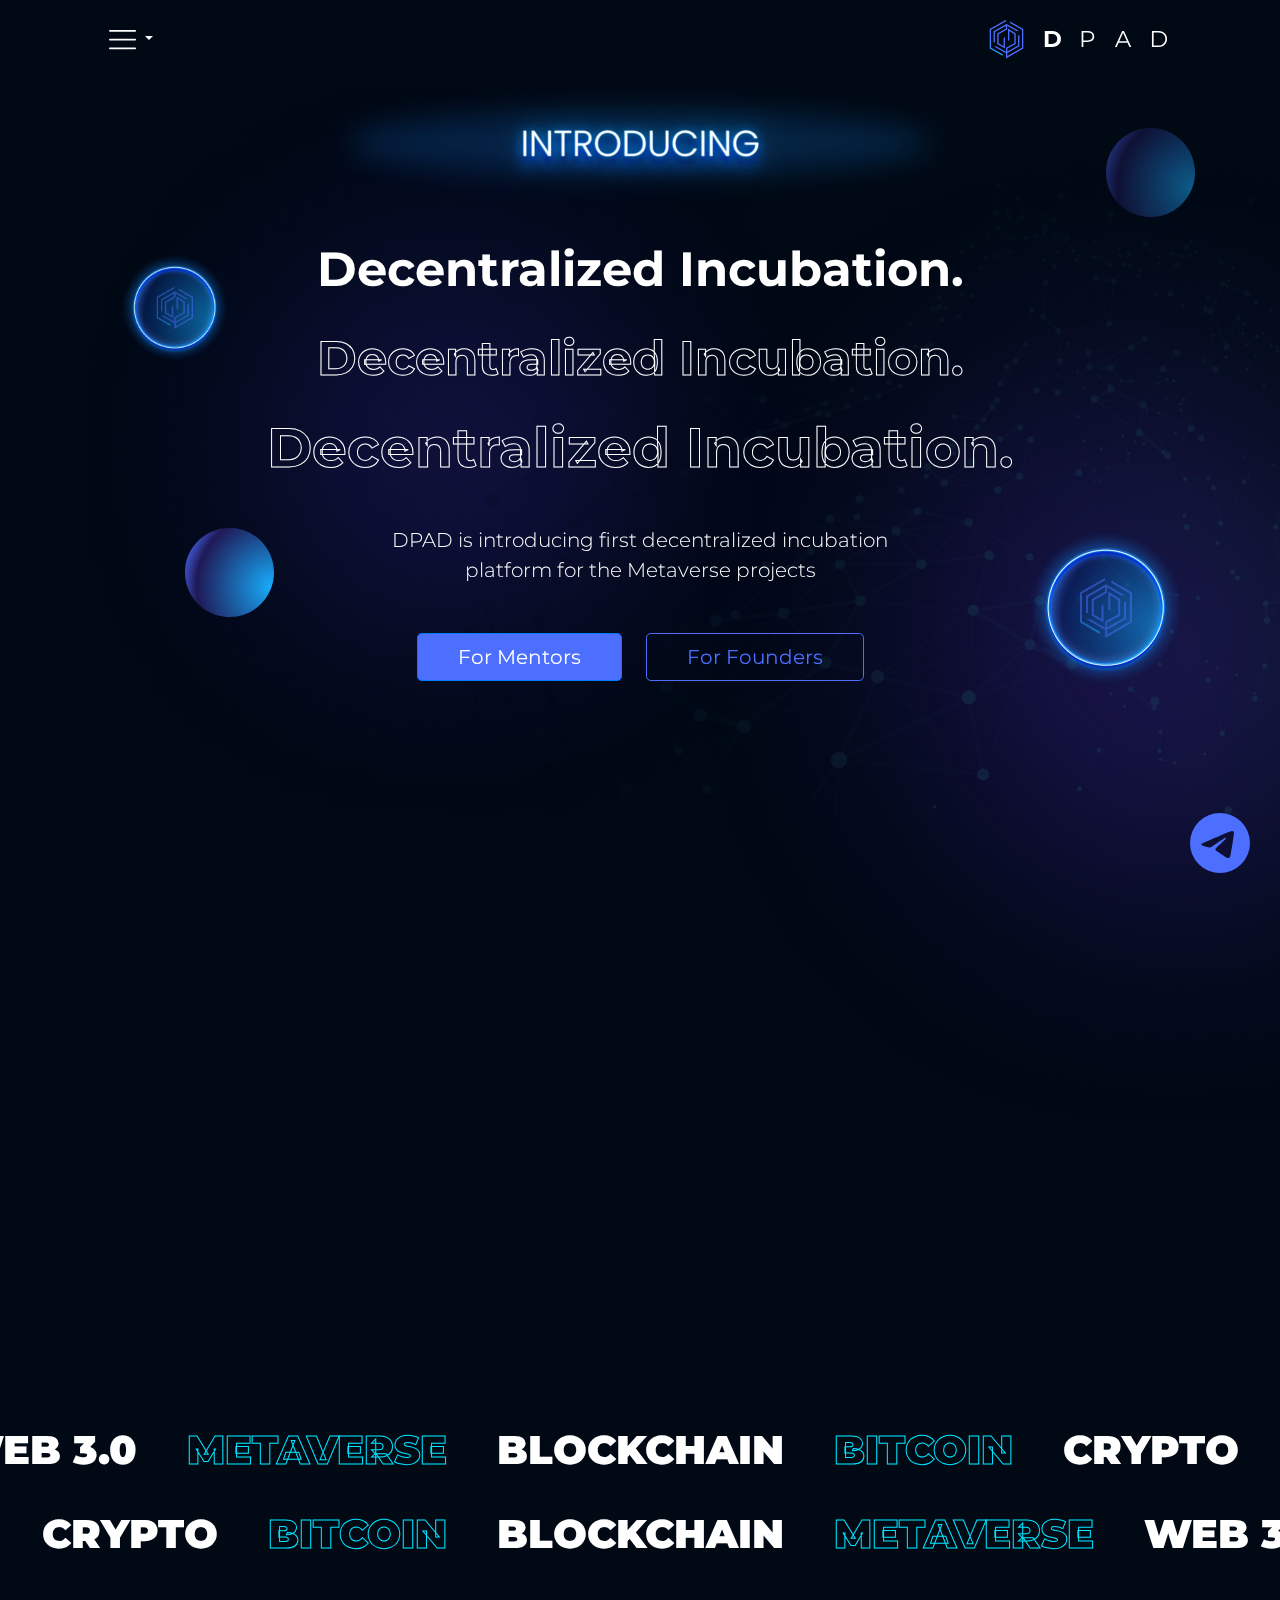
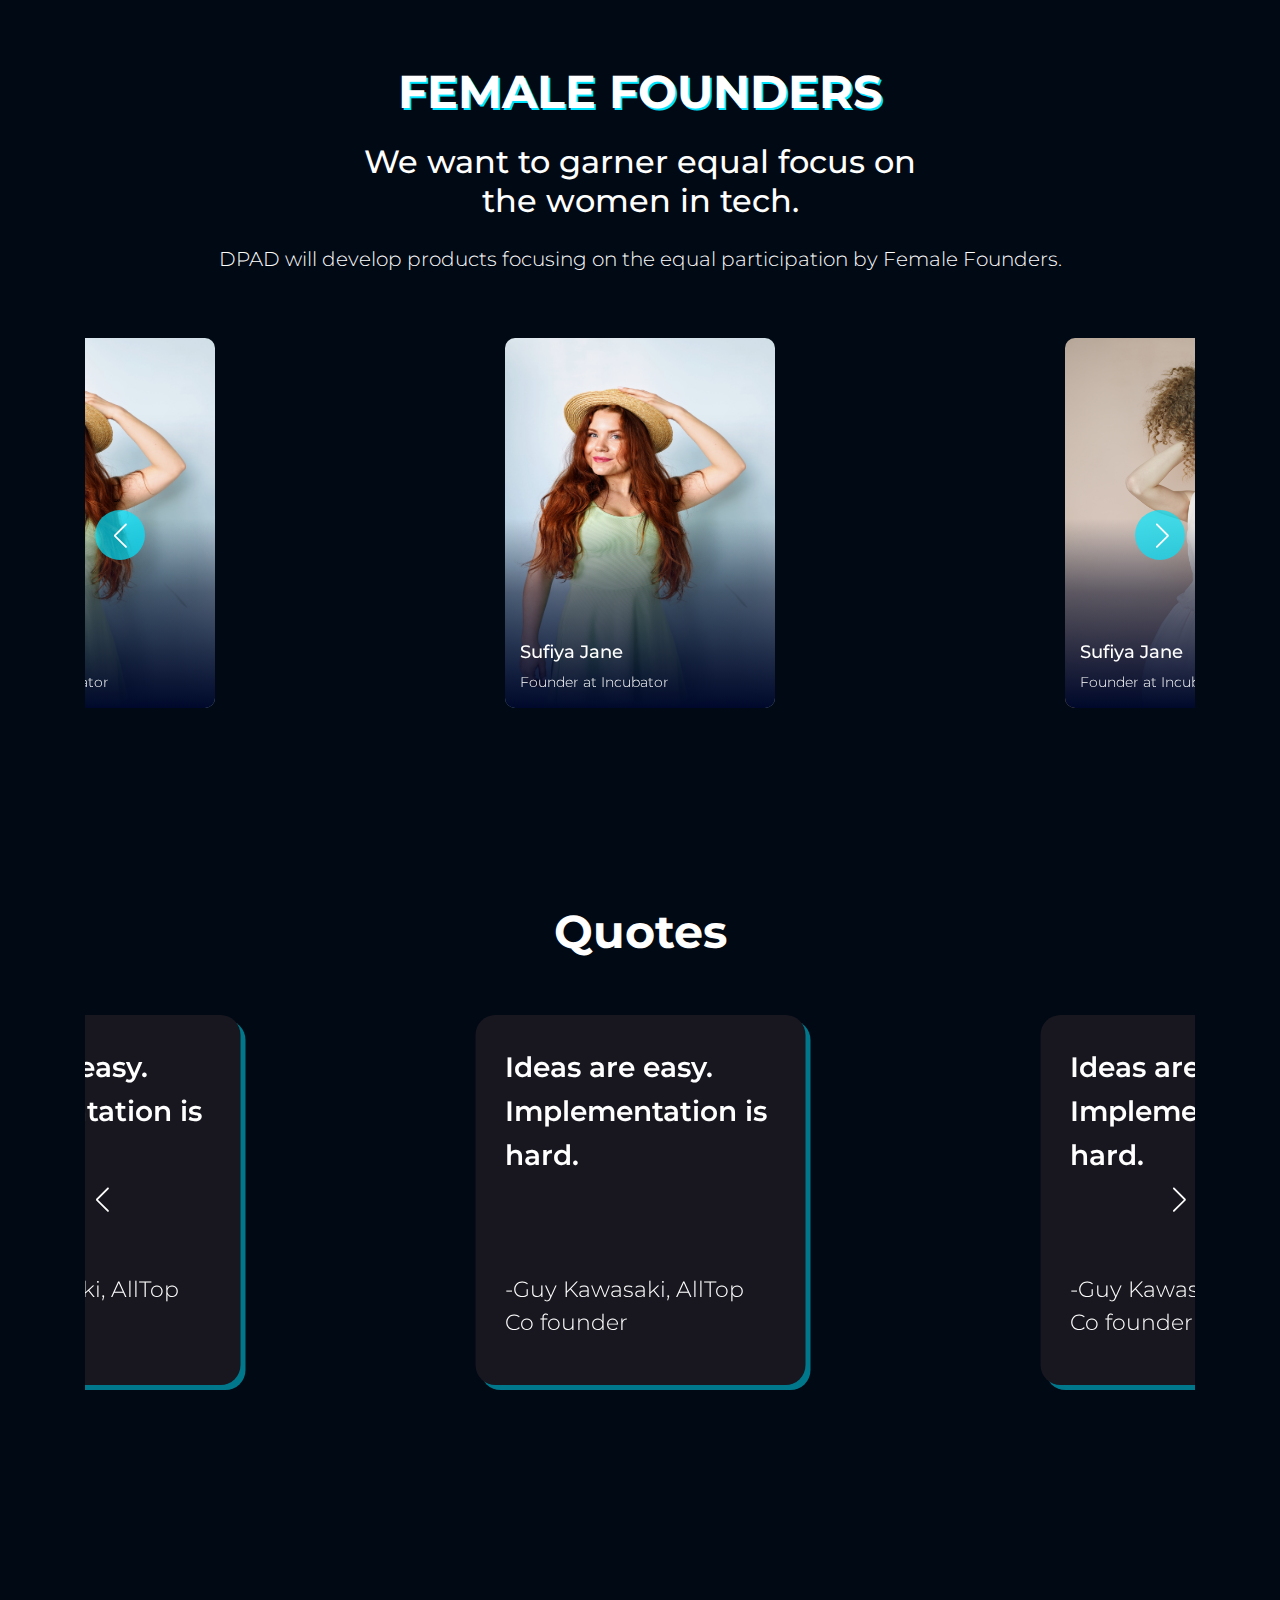
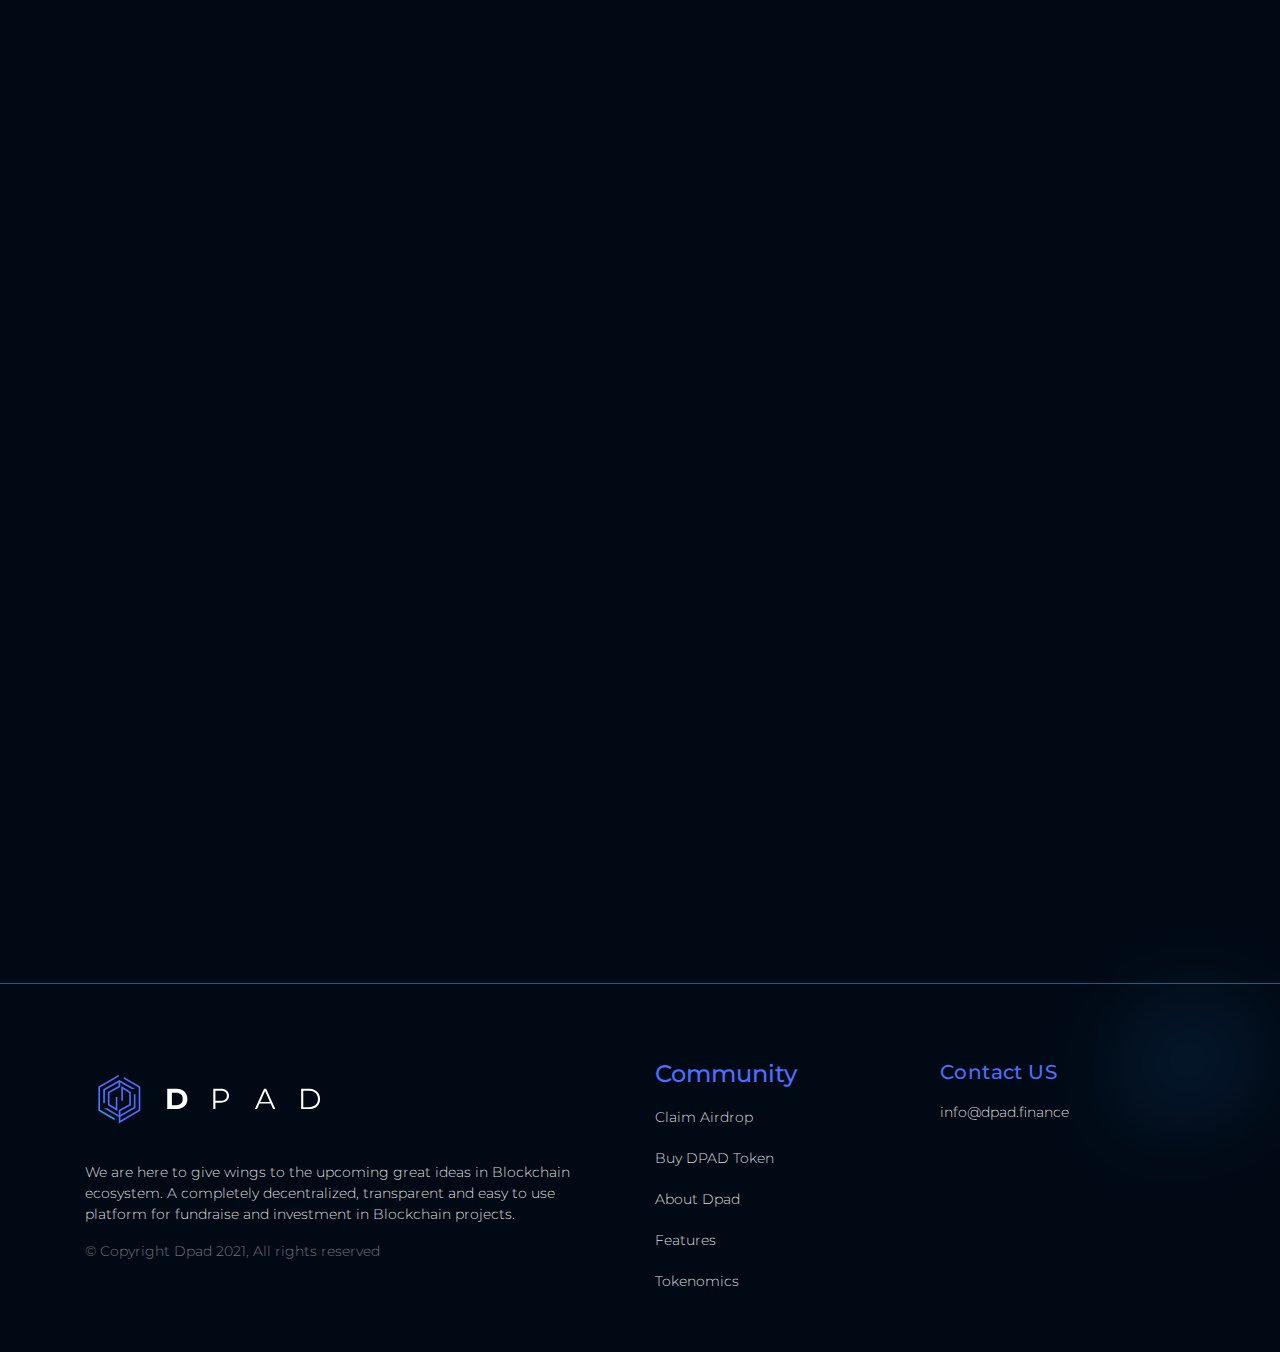
<file: Incubetor.html>
<!DOCTYPE html>
<html lang="en">
<head>
    <meta charset="UTF-8">
    <meta http-equiv="X-UA-Compatible" content="IE=edge">
    <meta name="viewport" content="width=device-width, initial-scale=1.0">
    
    <meta property="og:title" content="dpad">
<meta property="og:description" content="Dpad protocol is built to help new projects in launching and fundraise from the crypto investors community with decentralized process.">
<meta property="og:image" content="og-graph.png">
<meta property="og:url" content="og-graph.png">
<link rel="icon" href="fav.png" type="image/png"/>

    <link rel="stylesheet" href="./css/bootstrap.min.css">
    <link rel="stylesheet" href="./css/swiper.css">

    <link rel="stylesheet" href="./css/starter.css">
    <link rel="stylesheet" href="./css/style.css">
    <link rel="stylesheet" href="css/mobile.css">
    <link rel="stylesheet" href="./css/swiper.css">
    <link rel="stylesheet" href="./css/incubetor.css">
    
    <title>Dpad</title>
    <style>
      .fe-logo {
    width: 254px;

}
.footer-links li a:hover {
  color: var(--theme-color2);
}

.card.card-glow img {
    height: 190px;
    object-fit: cover;
}

    </style>
</head>
<body>
    <div class="hero-sec">
      <div class="container" style="position: relative;
      z-index: 10000;">
        <nav class="navbar navbar-expand-lg navbar-dark bg-transparent">
         
          <ul class="navbar-nav mr-auto">
            
            <li class="nav-item dropdown">
        
                <a class="nav-link dropdown-toggle" href="#" id="navbarDropdown" role="button" data-toggle="dropdown" aria-haspopup="true" aria-expanded="true">
                    <img src="./img/menu-icon.svg" style="width: 28px;" alt="">
                </a>
                <div class="dropdown-menu" aria-labelledby="navbarDropdown">
                  <a class="dropdown-item" href="#hero">Claim Airdrop</a>
                  <a class="dropdown-item" href="#buy">Buy DPAD Token</a>
                  <a class="dropdown-item" href="#about">About Dpad</a>
                  <a class="dropdown-item" href="#features">Features</a>
                  <a class="dropdown-item" href="#tokenomics">Tokenomics</a>
                </div>
              </li>
          </ul>
          <form class="form-inline my-2 my-lg-0">
           <img class="main-logo" src="./img/logo.svg" alt="">
          </form>
        </nav>
      </div>
    
        <!-- <img class="center-logo visible-xs" src="./img/logo.png" alt=""> -->
      
        <div class="container">
          <div class="light-contain">
          <div class="row hero-row text-center">
        
            <div class="col-md-12 m-center fade-in" data-scroll="">
              <img class="mt-5 intro-title" src="./img/incubator/intro.png" alt="">
                <h3 class="inc-header1 " data-scroll>Decentralized incubation.</h3>
                <h3 class="inc-header2 stroke-text animate">Decentralized incubation.</h3>
                <h3 class="inc-header3 stroke-text">Decentralized incubation.</h3>
                <p class="lead text-white mt-5">
                  DPAD is introducing first decentralized incubation<br> 
                  platform for the Metaverse projects
                </p>
                <div class="invite-btns m-0 mt-5">
                  <button class="btn btn-primary btn-lg mr-4 fade-in" data-scroll="">For Mentors</button>
                  <button class="btn btn-outline-primary btn-lg fade-in delay_1" data-scroll="">For Founders</button>
                </div>
        </div>
    
      </div>
      <div class="ligth-objects">
        <img class="dball1 animate" src="./img/incubator/3dball.svg" alt="">
        <img class="dball2" src="./img/incubator/3dball.svg" alt="">
  
        <img class="circle-light " src="./img/incubator/cl.png" alt="">
        <img class="circle-light2" src="./img/incubator/cl.png" alt="">
       
      
      </div>
    
         </div>
</div>
 <img class="cr-light" src="./img/incubator/cr-light.png" alt="">
  <img class="right-particle" src="./img/incubator/right-pr-light.png" alt="">
</div>


<section class="bg-dark spacer">
  <div class="container">
    <div class="row align-items-center">
      <div class="col-md-7 fade-in" data-scroll="">
        <p class="lead text-white text-uppercase text-uppercase cm-label">
          Community-owned and operated
        </p>

          <h2 class="h1 text-white lheading">
            Learn how to build a company
            for the Metaverse, from the 
            industry pioneers.
          </h2>
          <p class="lead text-white mt-4 this-lpt">
            This is a platform for innovative Startups and <br>
            Mentors to meet and collaborate.
          </p>
          <div class="invite-btns m-0 mt-5 justify-content-start hide-on-mobile">
            <button class="btn btn-primary btn-lg mr-4">For Mentors</button>
            <button class="btn btn-outline-primary btn-lg">For Founders</button>
          </div>

      </div>

      <div class="col-md-5 fade-in delay_2 bn-contain" data-scroll="">
        <h2 class="price-meta">$828 Bn</h2>
        <p class="lead text-white top-tag text-right">
          Metaverse market in 20228
        </p>
        <div class="invite-btns m-0 mt-5 justify-content-start show-on-mobile">
          <button class="btn btn-primary btn-lg mr-4">For Mentors</button>
          <button class="btn btn-outline-primary btn-lg">For Founders</button>
        </div>
      </div>


    </div>
  </div>
</section>

<section class="bg-dark spacer">
  <div class="swiper-container swiper-loop" dir="ltr">
    <div class="swiper-wrapper">
      <div class="swiper-slide">
         WEB 3.0
      </div>
      <div class="swiper-slide">
        METAVERSE
      </div>
      <div class="swiper-slide">
        BLOCKCHAIN
      </div>
      <div class="swiper-slide">
        BITCOIN
      </div>
      <div class="swiper-slide">
        CRYPTO
      </div>
      <div class="swiper-slide">
        SMART CONTRACTS
      </div>
     
    </div>
    <!-- Add Pagination -->
    <div class="swiper-pagination"></div>
  </div>
  <div class="swiper-container swiper-loop mt-4" dir="rtl">
    <div class="swiper-wrapper">
      <div class="swiper-slide">
         WEB 3.0
      </div>
      <div class="swiper-slide">
        METAVERSE
      </div>
      <div class="swiper-slide">
        BLOCKCHAIN
      </div>
      <div class="swiper-slide">
        BITCOIN
      </div>
      <div class="swiper-slide">
        CRYPTO
      </div>
      <div class="swiper-slide">
        SMART CONTRACTS
      </div>
     
    </div>
    <!-- Add Pagination -->
    <div class="swiper-pagination"></div>
  </div>
</section>



<section class="bg-dark spacer" id="fmail-founders">
  <div class="container mb-5">
    <h2 class="shadow-title">
      Female founders
    </h2>
    <h2 class="text-center text-white mt-4 lheading">
      We want to garner equal focus on <br>
the women in tech.
    </h2>
    <p class="lead text-white mt-4 text-center m-16">
      DPAD will develop products focusing on the equal
      participation by Female Founders.
    </p>
    <div class="swiper-container swiper-fmail-founders">
      <div class="swiper-wrapper pt-5 pb-5">
        <div class="swiper-slide">
            <div class="f-card">
              <img src="./img/user2.jpg" alt="">
                <div class="overlay">
                    <h4>Sufiya Jane</h4>
                    <p>Founder at Incubator</p>
                </div>
            </div>
  
        </div>
        <div class="swiper-slide">
          <div class="f-card">
            <img src="./img/user1.jpg" alt="">
              <div class="overlay">
                  <h4>Sufiya Jane</h4>
                  <p>Founder at Incubator</p>
              </div>
          </div>
  
      </div>
      <div class="swiper-slide">
        <div class="f-card">
          <img src="./img/user2.jpg" alt="">
            <div class="overlay">
                <h4>Sufiya Jane</h4>
                <p>Founder at Incubator</p>
            </div>
        </div>
  
    </div>
    <div class="swiper-slide">
      <div class="f-card">
        <img src="./img/user1.jpg" alt="">
          <div class="overlay">
              <h4>Sufiya Jane</h4>
              <p>Founder at Incubator</p>
          </div>
      </div>
  
  </div>
  <div class="swiper-slide">
    <div class="f-card">
      <img src="./img/user2.jpg" alt="">
        <div class="overlay">
            <h4>Sufiya Jane</h4>
            <p>Founder at Incubator</p>
        </div>
    </div>
  
  </div>
      </div>
      <!-- Add Pagination -->
      <div class="swiper-button-next"></div>
      <div class="swiper-button-prev"></div>
    </div>
    
</div>

 
</section>


<section class="bg-dark spacer" id="quotes">
  <div class="container">
    <h2 class="main-title text-white text-center">
      Quotes
    </h2>


  <div class="swiper-container swiper-quotes">
    <div class="swiper-wrapper pb-5 pt-5">
   
      <div class="swiper-slide">
        <div class="q-card">
         
                <h4>Ideas are easy. 
                  Implementation is 
                  hard.</h4>

                <p>-Guy Kawasaki, AllTop Co founder</p>
           
        </div>
      </div>
      <div class="swiper-slide">
        <div class="q-card">
         
                <h4>Ideas are easy. 
                  Implementation is 
                  hard.</h4>

                <p>-Guy Kawasaki, AllTop Co founder</p>
           
        </div>
      </div>
      <div class="swiper-slide">
        <div class="q-card">
         
                <h4>Ideas are easy. 
                  Implementation is 
                  hard.</h4>

                <p>-Guy Kawasaki, AllTop Co founder</p>
           
        </div>
      </div>
      <div class="swiper-slide">
        <div class="q-card">
         
                <h4>Ideas are easy. 
                  Implementation is 
                  hard.</h4>

                <p>-Guy Kawasaki, AllTop Co founder</p>
           
        </div>
      </div>
    </div>
    <!-- Add Pagination -->
    <div class="swiper-button-next"></div>
    <div class="swiper-button-prev"></div>
  </div>

  </div>
 
  
</section>

<section class="bg-dark spacer art-light" id="biglist">
    <div class="container">
      <ul class="big-list">
        <li class="fade-in-left" data-scroll="">
          <h4>Weekly Update Tool</h4>
          <p>A simple tracking tool for startup founders to keep check of their work and  most important growth metrics.</p>
        </li>
        <li class="fade-in-left delay_1" data-scroll="">
          <h4>Crypto Startup Library</h4>
          <p>
            An organized place to find all the information related to Crypto and Metaverse, starting from the Bitcoin Whitepaper to Metaverse of 2021.
          </p>
        </li>
        <li class="fade-in-left delay_2" data-scroll="">
          <h4>Crypto VC Library</h4>
          <p>A library of all the VC funds focused on investing in Web 3 startups.</p>
        </li>
      </ul>
    </div>
</section>

<section class="bg-dark spacer art-light" id="blog">
    <div class="container por" style="z-index: 1000;">
      <div class="row">
        <div class="col-md-4 fade-in" data-scroll="">
          <div class="card card-glow">
           
            <div class="card-body">
              <img src="./img/user1.jpg" class="card-img-top" alt="...">
              <h5 class="card-title">Whitelisting</h5>
              <p class="card-text">
                Multiple staking tier profiles will provide whitelisting to dedicated investors of Dpad.
              </p>
              <a href="#" class="card-link">READ MORE</a>
            </div>
          </div>

        </div>
        <div class="col-md-4 fade-in delay_1" data-scroll="">
          <div class="card card-glow" >
          
            <div class="card-body">
              <img class="card-img-top" src="./img/user1.jpg" alt="Card image cap">
              <h5 class="card-title">Ideas are easy. 
                Implementation is hard.</h5>
              <p class="card-text">
                This is a platform for innovative Startups and Mentors to meet and collaborate. 
              </p>
              <a href="#" class="card-link">READ MORE</a>
            </div>
          </div>
        </div>
        <div class="col-md-4 fade-in delay_2" data-scroll="">
          <div class="card card-glow" >
          
            <div class="card-body">
              <img class="card-img-top" src="./img/user1.jpg" alt="Card image cap">
              <h5 class="card-title">Ideas are easy. 
                Implementation is hard.</h5>
              <p class="card-text">
                This is a platform for innovative Startups and Mentors to meet and collaborate. 
              </p>
              <a href="#" class="card-link">READ MORE</a>
            </div>
          </div>
        </div>

      </div>
     
      
    </div>
  </section>


    <footer class="site-footer bg-dark spacer" style="position: relative; overflow: hidden;">
      
      <hr class="theme-hr">
      <img class="light-right" src="./img/right-light.svg" style="opacity: .3;" alt="">
      <div class="container">
  
       
          <div class="row">
              <div class="col-md-6 pr-5">
                <div class="line left white">
                  <img width="250" class="mb-4" src="img/logo.svg" alt="">
                </div>
                <p>
                  We are here to give wings to the upcoming great ideas in Blockchain ecosystem. A completely decentralized, transparent and easy to use platform for fundraise and investment in Blockchain projects.
                </p>
                <p class="copyright text-muted">© Copyright Dpad 2021, All rights reserved</p>
              </div>
              <div class="col-md-3">
                <h4 class="line left white theme-color">Community</h4>
                
                <ul class="footer-links">
                  <li>
                    <a href="">Claim Airdrop</a>
                  </li>
                  <li>
                    <a href="">Buy DPAD Token</a>
                  </li>

                  <li>
                    <a href="">About Dpad</a>
                  </li>
                  <li>
                    <a href="">Features</a>
                  </li>
                  <li>
                    <a href="">Tokenomics</a>
                  </li>

                </ul>
              </div>
              <div class="col-md-3">
                  <ul class="footer-links">
                    <h4 class="line left white">Contact US</h4>
                   
                    <li>
                        <a href="mailto:info@dpad.finance" class="with-icon">
                         
                          info@dpad.finance
                        </a>
                      </li>
                    
                  </ul>
                
                </div>
          </div>
      </div>
      <a href="https://t.me/Dpadofficial" class="sticky-icon">
        <svg xmlns="http://www.w3.org/2000/svg"  fill="currentColor" class="bi bi-telegram" viewBox="0 0 16 16">
          <path d="M16 8A8 8 0 1 1 0 8a8 8 0 0 1 16 0zM8.287 5.906c-.778.324-2.334.994-4.666 2.01-.378.15-.577.298-.595.442-.03.243.275.339.69.47l.175.055c.408.133.958.288 1.243.294.26.006.549-.1.868-.32 2.179-1.471 3.304-2.214 3.374-2.23.05-.012.12-.026.166.016.047.041.042.12.037.141-.03.129-1.227 1.241-1.846 1.817-.193.18-.33.307-.358.336a8.154 8.154 0 0 1-.188.186c-.38.366-.664.64.015 1.088.327.216.589.393.85.571.284.194.568.387.936.629.093.06.183.125.27.187.331.236.63.448.997.414.214-.02.435-.22.547-.82.265-1.417.786-4.486.906-5.751a1.426 1.426 0 0 0-.013-.315.337.337 0 0 0-.114-.217.526.526 0 0 0-.31-.093c-.3.005-.763.166-2.984 1.09z"/>
        </svg>
      </a>
    </footer>
    
    <!-- modal -->
    
    <!-- Button trigger modal -->




    <script src="./js/jQuery.min.js"></script>
    <script src="./js/nextparticle.min.js"></script>
    <script src="./js/bootstrap.min.js"></script>
    <script src="./js/splitting.js"></script>
    <script src="./js/swiper.js"></script>
    <script src="./js/bootstrap.min.js"></script>
    <script src="./js/scroll-out.js"></script>
    <script src="./js/controller.js"></script>
    <script src="./js/main.js"></script>
    <script>
 
    </script>
</body>
</html>
</file>
<file: css/starter.css>
@import url('https://fonts.googleapis.com/css2?family=Lora:wght@400;500;600;700&family=Montserrat:wght@300;500;600;700;800&display=swap');

body {
	font-family: 'Montserrat', sans-serif;
}
:root {
	--reveal-color: #19AAFC;
	--theme-color: #4C6FFF; 
	--theme-color1: #4C6FFF; 
	--theme-color2: #19AAFC;
	/* --theme-dark:#000A32; */
	/* --theme-dark:#21333b; */
	--theme-dark:#010914;
	

	--text-dard: #212121;
	--light-color:#888888;
	--text-color:#676767;
	--title-fontsize: 28px;
	--text-fontsize:16px;
	--heading: font-size:30px;
	--swiper-pagination-color: #00796B;
	--swiper-theme-color:#FFC107;
	--swiper-navigation-size:35px;
}

[data-scroll="in"].reveal-text,
[data-scroll="in"].reveal-text::after {
	-webkit-animation-delay: .1s;
	        animation-delay: .1s;
	-webkit-animation-iteration-count: 1;
	        animation-iteration-count: 1;
	-webkit-animation-duration: 800ms;
	        animation-duration: 800ms;
	-webkit-animation-fill-mode: both;
	        animation-fill-mode: both;
	-webkit-animation-timing-function: cubic-bezier(0, 0, 0.2, 1);
	        animation-timing-function: cubic-bezier(0, 0, 0.2, 1);
}
[data-scroll="in"].delay.reveal-text,
[data-scroll="in"].delay.reveal-text::after {
-webkit-animation-delay: .5s;
	        animation-delay: .5s;
}

[data-scroll="in"].reveal-text {
	position: relative;
	display: inline-block;
	-webkit-user-select: none;
	   -moz-user-select: none;
	    -ms-user-select: none;
	        user-select: none;
	-webkit-animation-name: reveal-text;
	        animation-name: reveal-text;
	/*color: #fff;*/
	white-space: nowrap;
	cursor: default
}

[data-scroll="in"].reveal-text::after {
	content: "";
	position: absolute;
	z-index: 999;
	top: 0;
	left: 0;
	right: 0;
	bottom: 0;
	background-color: var(--reveal-color);
	-webkit-transform: scaleX(0);
	        transform: scaleX(0);
	-webkit-transform-origin: 0 50%;
	        transform-origin: 0 50%;
	pointer-events: none;
	-webkit-animation-name: revealer-text;
	        animation-name: revealer-text;
}

@-webkit-keyframes reveal-text {
	from {
		-webkit-clip-path: inset(0 100% 0 0);
		        clip-path: inset(0 100% 0 0);
	}
	to {
		-webkit-clip-path: inset(0 0 0 0);
		        clip-path: inset(0 0 0 0);
	}
}

@keyframes reveal-text {
	from {
		-webkit-clip-path: inset(0 100% 0 0);
		        clip-path: inset(0 100% 0 0);
	}
	to {
		-webkit-clip-path: inset(0 0 0 0);
		        clip-path: inset(0 0 0 0);
	}
}

@-webkit-keyframes revealer-text {
	0%,
	50% {
		-webkit-transform-origin: 0 50%;
		        transform-origin: 0 50%;
	}

	60%,
	100% {
		-webkit-transform-origin: 100% 50%;
		        transform-origin: 100% 50%;
	}

	60% {
		-webkit-transform: scaleX(1);
		        transform: scaleX(1);
	}

	100% {
		-webkit-transform: scaleX(0);
		        transform: scaleX(0);
	}
}

@keyframes revealer-text {
	0%,
	50% {
		-webkit-transform-origin: 0 50%;
		        transform-origin: 0 50%;
	}

	60%,
	100% {
		-webkit-transform-origin: 100% 50%;
		        transform-origin: 100% 50%;
	}

	60% {
		-webkit-transform: scaleX(1);
		        transform: scaleX(1);
	}

	100% {
		-webkit-transform: scaleX(0);
		        transform: scaleX(0);
	}
}

.intro-section {
	text-align: center;
	display: -webkit-box;
	display: flex;
	-webkit-box-orient: vertical;
	-webkit-box-direction: normal;
			flex-direction: column;
	-webkit-box-align: center;
			align-items: center;
	-webkit-box-pack: center;
			justify-content: center;
  }
  
  .content-section {
	--scroll-length: 1.5;
	height: calc( var(--scroll-length) * 100vh );
	width: 100%;
  }
  .content-section .content .subheading,
  .content-section .content .paragraph {
	opacity: 1;
	opacity: calc( 1 + var(--viewport-y) );
  }
  
  .figure {
	width: 100%;
	height: 100vh;
	margin: 0;
	position: absolute;
	top: 0;
	left: 0;
  }
  .figure > img {
	display: block;
	width: 100%;
	height: 100%;
	max-width: 100%;
	-o-object-fit: cover;
	   object-fit: cover;
	-o-object-position: center center;
	   object-position: center center;
  }
  
  .content {
	position: absolute;
	top: 0;
	left: 0;
	width: 100%;
	height: 100%;
	max-width: 35em;
	display: grid;
	grid-template-rows: 1fr 1fr;
	color: white;
	padding: 2em;
	font-size: 2.5vmin;
  }
  .content * {
	text-shadow: 0 0 4vmin rgba(0, 0, 0, 0.25);
  }
  .content > .header {
	grid-row: 1 / 2;
	display: -webkit-box;
	display: flex;
	-webkit-box-orient: vertical;
	-webkit-box-direction: normal;
			flex-direction: column;
	-webkit-box-pack: end;
			justify-content: flex-end;
  }
  .content > .paragraph {
	grid-row: 2 / 3;
	line-height: 1.5;
  }
  
  .heading {
	font-size: 2.75em;
	margin: 0;
  }
  
  .subheading {
	font-size: 1.25em;
	font-weight: 600;
	margin-bottom: .5em;
  }
  
  /* ---------------------------------- */
  .figure {
	--scale: calc(.8 +
	  (.2 * var(--scroll-length) * var(--visible-y))
	);
	position: -webkit-sticky;
	position: sticky;
	top: 0;
	left: 0;
	margin: 0;
	display: block;
	overflow: hidden;
	will-change: transform;
	-webkit-transform: scale(var(--scale));
			transform: scale(var(--scale));
  }
  .figure:before {
	content: '';
	position: absolute;
	top: 0;
	left: 0;
	width: 100%;
	height: 100%;
	z-index: 1;
	background-color: black;
	opacity: calc( var(--visible-y) );
  }
  .figure > img {
	display: block;
	will-change: transform;
	-webkit-transform: scale(calc(1 / var(--scale)));
			transform: scale(calc(1 / var(--scale)));
  }
  
  /* ---------------------------------- */
  .char {
	display: inline-block;
	opacity: calc(  1 + (  ( var(--viewport-y) * 1.5 ) - var(--char-percent) ) );
  }

  
  .heading,
  .intro-heading {
	font-weight: 700;
  }
  

  
.fade-in[data-scroll] {
	opacity: 0;
	will-change: transform, scale, opacity;
	-webkit-transform: translateY(6rem) scale(0.93);
			transform: translateY(6rem) scale(0.93);
	transition: all 1.5s cubic-bezier(0.165, 0.84, 0.44, 1);
  }

  .fade-in-up[data-scroll] {
	opacity: 0;
	will-change: transform, scale, opacity;
	-webkit-transform: translateY(-6rem) scale(0.93);
			transform: translateY(-6rem) scale(0.93);
	transition: all 1.5s cubic-bezier(0.165, 0.84, 0.44, 1);
  }

.fade-in-right[data-scroll] {
	opacity: 0;
	will-change: transform, scale, opacity;
	-webkit-transform: translatex(6rem) scale(0.93);
			transform: translatex(6rem) scale(0.93);
	transition: all 1.5s cubic-bezier(0.165, 0.84, 0.44, 1);
  }
  .fade-in-left[data-scroll] {
	opacity: 0;
	will-change: transform, scale, opacity;
	-webkit-transform: translatex(-6rem) scale(0.93);
			transform: translatex(-6rem) scale(0.93);
	transition: all 1.5s cubic-bezier(0.165, 0.84, 0.44, 1);
  }
  
  .fade-in[data-scroll="in"], .fade-in-right[data-scroll="in"], .fade-in-left[data-scroll="in"], .fade-in-up[data-scroll="in"] {
	opacity: 1;
	-webkit-transform: translateY(0) scale(1);
			transform: translateY(0) scale(1);
  }
  
  .splitting .char {
	color: transparent;
  }
  .splitting .char:after {
	visibility: visible;
	color: #000;
	opacity: 0;
	-webkit-transform: translateY(30%);
			transform: translateY(30%);
	transition: all 0.6s cubic-bezier(0.175, 0.885, 0.32, 1.275);
	transition-delay: calc(.2s + (.04s * var(--char-index) ) );
  }
  
  .fade-in[data-scroll="in"] .char:after {
	opacity: 1;
	-webkit-transform: translateY(0);
			transform: translateY(0);
  }
  
  
/* spin container */

.spin-container {
  width: 100%;
  height: 100%;
  -webkit-animation: spin 12s linear infinite;
          animation: spin 12s linear infinite;
  position: relative;
}
.box {
  width: 60vmin;
  height: 60vmin;
  border: 1px dashed rgba(255, 255, 255, 0.4);
  position: relative;
}
.shape {
  width: 100%;
  height: 100%;
  transition: border-radius 1s ease-out;
  border-radius: 60% 40% 30% 70% / 60% 30% 70% 40%;
  -webkit-animation: morph 8s ease-in-out infinite both alternate;
          animation: morph 8s ease-in-out infinite both alternate;
  position: absolute;
  overflow: hidden;
  z-index: 5;
}

.bd {
  width: 142%;
  height: 142%;
  position: absolute;
  left: -21%;
  top: -21%;
  background: url(../img/one.jpg);
  background-size: 100%;
  background-position: center center;
  display: flex;
  color: #003;
  font-size: 5vw;
  font-weight: bold;
  align-items: center;
  justify-content: center;
  text-align: center;
  text-transform: uppercase;
  animation: spin 12s linear infinite reverse;
  opacity: 1;
  z-index: 2;
}


@-webkit-keyframes spin {
  to {
    -webkit-transform: rotate(1turn);
            transform: rotate(1turn);
  }
}
@keyframes spin {
  to {
    -webkit-transform: rotate(1turn);
            transform: rotate(1turn);
  }
}

@-webkit-keyframes morph {
	0% {
	  border-radius: 40% 60% 60% 40% / 60% 30% 70% 40%;
	}
	100% {
	  border-radius: 40% 60%;
	}
  }
  
  @keyframes morph {
	0% {
	  border-radius: 40% 60% 60% 40% / 60% 30% 70% 40%;
	}
	100% {
	  border-radius: 40% 60%;
	}
  }
  
  
  .delay_1 {
	transition-delay: 200ms;
	animation-delay: 200ms;
  }
  
  .delay_2 {
	transition-delay: 400ms !important;
	animation-delay: 400ms !important;
  }
  
  .delay_3 {
	transition-delay: 600ms !important;
	animation-delay: 600ms !important;
	
  }
  
  .delay_4 {
	transition-delay: 800ms !important;
	animation-delay: 800ms !important;
	
  }
  
  .delay_5 {
	transition-delay: 1000ms !important;
	animation-delay: 1000ms !important;
	
  }
  
  .delay_6 {
	transition-delay: 1200ms !important;
	animation-delay: 1200ms !important;
	
  }
  
  .delay_7 {
	transition-delay: 1400ms !important;
	animation-delay: 1400ms !important;
	
  }
  
  .delay_8 {
	transition-delay: 1600ms !important;
	animation-delay: 1600ms !important;
	
  }
  
  .delay_9 {
	transition-delay: 1800ms !important;
	animation-delay: 1800ms !important;
	
  }
  
  .delay_10 {
	transition-delay: 2000ms !important;
	animation-delay: 2000ms !important;
	
  }

.add-scroll {
	max-height: 400px;
	overflow-y: scroll;
	padding-right: 10px;
	margin-right: 10px;
  }
  /* Scrollbar Styling */
.add-scroll::-webkit-scrollbar {
    width: 5px;
}
 
.add-scroll::-webkit-scrollbar-track {
    background-color: #ebebeb;
    -webkit-border-radius: 10px;
	border-radius: 10px;
	margin-right: 10px;
}

.add-scroll::-webkit-scrollbar-thumb {
    -webkit-border-radius: 10px;
    border-radius: 10px;
    background: #7B7B7B; 
}


.animation-child {
	opacity: 0;
	will-change: transform, scale, opacity;
	-webkit-transform: translateY(6rem) scale(0.93);
			transform: translateY(6rem) scale(0.93);
	transition: all 1.5s cubic-bezier(0.165, 0.84, 0.44, 1);
  }
  [data-scroll="in"] .animation-child {
	opacity: 1;
	-webkit-transform: translateY(0) scale(1);
			transform: translateY(0) scale(1);
}
</file>
<file: css/style.css>
.hero-sec {
    width: 100%;
    height: 100vh;
    background: url(../img/bg-particle.png) var(--theme-dark);
    position: relative;
    /* overflow: hidden; */
}
.list-simple {
    padding: 0;
    list-style: none;
}
.list-simple li {
    margin-top: 15px;
    margin-bottom: 15px;
}
.next-particle {
    display: none;
}
.bold {
    font-weight: 700;
}
.metamaskmodal h4 {
    margin-top: 30px;
    margin-bottom: 30px;
}
.wave {
    position: absolute;
    width: 100%;
    height: 662px;
    left: 0;
    /* top: 101px; */
    background: url(24839-ai.png);
    mix-blend-mode: overlay;
    bottom: 0;
}
.hero-subtitle {
    font-style: normal;
    font-weight: 700;
    font-size: 50.71px;
    line-height: 61px;
    text-transform: capitalize;
    
    color: #FFFFFF;
}
.hero-btn {
    padding-left: 50px;
    padding-right: 50px;
}

.light-left {
    position: absolute;
width: 286px;
height: 286px;
left: 0;
top: 502px;

}
.light-right {
    position: absolute;
width: 286px;
height: 286px;
right: 0;
top: 0px;

}

.center-logo {
    position: absolute;
    left: 0;
  right: 0;
    margin: auto;
    top: -150px;
    z-index: 100;
}

.main-logo {
    width: 200px;
}

.pa-warpper {
    position: absolute;
    top: 0;
    z-index: 1100;
    right: 0;
    left: 0;
    margin: auto;
    width: 800px;
    margin-top: -230px;
}
.content-box {
    display: flex;
    flex-direction: column;
    width: 50%;
    align-items: center;
    justify-content: center;
    margin: auto;
    height: 100%;
    position: relative;
    z-index: 100;
    margin-top: 20px;
}
.type-wp {
    
}


.type-support, .hero-title {
    font-style: normal;
    font-weight: 700;
    font-size: 70px;
    line-height: 105px;
    text-align: center;
    text-transform: capitalize;
    color: var(--theme-color2);
    text-transform: uppercase;
}
.theme-color {
    color: var(--theme-color2) !important;
}
.type-wp {
    display: flex;
}
.type-support {
    margin-right: 20px;
    color: var(--theme-color2);
}
.dropdown-menu {
    margin-left: 7px;
    background-color: var(--theme-color2);
}
.theme-text {
    color:  var(--theme-color2) !important;
}
.dropdown-menu .dropdown-item {
    color: #fff;
    font-weight: 400;
    padding-top: 7px;
    padding-bottom: 7px;
}
.dropdown-menu .dropdown-item:hover {
    background-color: var(--theme-color);
}
.navbar-dark .navbar-nav .nav-link {
    color: rgba(255,255,255,1);
}
.bg-dark {
    background-color: var(--theme-dark) !important;
}
.spacer {
    padding-top: 100px;
    padding-bottom: 100px;
}
.card {
    position: relative;
    z-index: 100;
}
.token-col {
    padding-right: 50px;
    padding-left: 50px;
}
.card-theme1{
    border: none;
    background-color: var(--theme-dark);
    position: relative;
    overflow: hidden;
}

.card-theme1 .list-group-item {
    position: relative;
    display: block;
    padding: .75rem 1.25rem;
    margin-bottom: -1px;
    background-color: #fff0;
    border: none;
    color: #fff;
    list-style: circle;
}
.card-theme1 .list-group-item:before {
    content: '';
    width: 10px;
    height: 10px;
    background-color: #fff;
    position: absolute;
    left: 0;
    top: 20px;
    border-radius: 50%;
    
}
.token-col .input-group-text {
    display: -webkit-box;
    display: -ms-flexbox;
    display: flex;
    -webkit-box-align: center;
    -ms-flex-align: center;
    align-items: center;
    padding: .375rem .75rem;
    margin-bottom: 0;
    font-size: 1rem;
    font-weight: 400;
    line-height: 1.5;
    color: #fff;
    text-align: center;
    white-space: nowrap;
    background-color: var(--theme-color);
    border: none;
    border-radius: .25rem;
    border-top-left-radius: 0;
    border-bottom-left-radius: 0;
}
.token-col .form-control{
    height: 45px;
    border: none;
}
.btn.btn-primary {
    background-color: var(--theme-color2);
}
.btn-outline-primary {
    border-color: var(--theme-color2);
    color: var(--theme-color2);
}
.art-spin {
    position: absolute;
    right: -100px;
    width: 500px;
    height: 500px;
    bottom: 0;
    opacity: .2;
    z-index: 1;
    
}
.add-part {
    position: relative;
}
.add-part:before {
    content: '';
    background: url(./img/part.png);
}
.hero-row {
    align-items: center;
    height: 100vh;
    margin-top: -50px;
}

.bg-anim {
    --speed: 15s;
    background-position: 0px 0px;
  -webkit-animation: animatedBackgroundtop var(--speed) linear infinite;
  -moz-animation: animatedBackgroundtop var(--speed) linear infinite;
  animation: animatedBackgroundtop var(--speed) linear infinite; 
  background-attachment: fixed;
}

@keyframes animatedBackground {
    from { background-position: 0 0; }
		    to { background-position: -400px 0; }
  }
  
  @-webkit-keyframes animatedBackground {
    from { background-position: 0 0; }
		    to { background-position: -400px 0; }
  }
  
  @keyframes animatedBackgroundtop {
    from { background-position: 0 0; }
		    to { background-position: -400px 0; }
  }
  
  @-webkit-keyframes animatedBackgroundtop {
    from { background-position: 0 0; }
    to { background-position: -400px 0; }
  }

  .token-col .form-control {
    height: 45px;
    border: none;
    background: transparent;
    border: 1px solid #fff;
    height: 60px;
    color: #fff;
}

/* glow button */

.glow-btn{
    position: relative;
    display: inline-block;
    padding: 20px 30px;
    margin: 40px 0;
    color: #19AAFC;
    text-decoration: none;
    text-transform: uppercase;
    transition: 0.5s;
    letter-spacing: 4px;
    overflow: hidden;
    width: 100%;
    z-index: 1000;
   
}
.glow-btn:hover{
    background: #19AAFC;
    text-decoration: none;
    color: #050801;
    box-shadow: 0 0 5px #19AAFC,
                0 0 25px #19AAFC,
                0 0 50px #19AAFC,
                0 0 180px #19AAFC;
   
}
.glow-btn:nth-child(1){
    filter: hue-rotate(270deg);
}
.glow-btn:nth-child(2){
    filter: hue-rotate(110deg);
}
.glow-btn span{
    position: absolute;
    display: block;
}
.glow-btn span:nth-child(1){
    top: 0;
    left: 0;
    width: 100%;
    height: 2px;
    background: linear-gradient(120deg,transparent,#19AAFC);
    animation: animate1 1s linear infinite;
}
@keyframes animate1{
    0%{
        left: -100%;
    }
    50%,100%{
        left: 100%;
    }
}
.glow-btn span:nth-child(2){
    top: -100%;
    right: 0;
    width: 2px;
    height: 100%;
    background: linear-gradient(180deg,transparent,#19AAFC);
    animation: animate2 1s linear infinite;
    animation-delay: 0.25s;
}
@keyframes animate2{
    0%{
        top: -100%;
    }
    50%,100%{
        top: 100%;
    }
}
.glow-btn span:nth-child(3){
    bottom: 0;
    right: 0;
    width: 100%;
    height: 2px;
    background: linear-gradient(270deg,transparent,#19AAFC);
    animation: animate3 1s linear infinite;
    animation-delay: 0.50s;
}
@keyframes animate3{
    0%{
        right: -100%;
    }
    50%,100%{
        right: 100%;
    }
}


.glow-btn span:nth-child(4){
    bottom: -100%;
    left: 0;
    width: 2px;
    height: 100%;
    background: linear-gradient(360deg,transparent,var(--theme-color2));
    animation: animate4 1s linear infinite;
    animation-delay: 0.75s;
}
@keyframes animate4{
    0%{
        bottom: -100%;
    }
    50%,100%{
        bottom: 100%;
    }
}

/* timeline */

.card-view {
-webkit-box-shadow: 0 3px 10px 0 rgba(0, 0, 0, 0.05);
box-shadow: 0 3px 10px 0 rgba(0, 0, 0, 0.05);
border-radius: 4px;
padding: 22px;
margin-bottom: 20px;
background: #fff;
}
.flex-row {
display: -webkit-box;
display: -ms-flexbox;
display: flex;
-ms-flex-wrap: wrap;
flex-wrap: wrap;
margin-right: -15px;
margin-left: -15px;
}
.spacer {
padding-top: 50px;
padding-bottom: 50px;
}
.bg-gray {
background: #F8F8F8;
}
.no-margin {
margin: 0 !important;
}
.flex-row .flex-col {
-ms-flex-preferred-size: 0;
flex-basis: 0;
-webkit-box-flex: 1;
-ms-flex-positive: 1;
flex-grow: 1;
max-width: 100%;
position: relative;
width: 100%;
min-height: 1px;
padding-right: 15px;
padding-left: 15px;
}

/* common css up */
.timeline {
list-style: none;
padding: 0;
margin: 0;
position: relative;
width: 85%;
}
.timeline li.right {
margin-left: auto;
}
.timeline li:first-child {
margin-top: 0;
padding-top: 0px;
}
.timeline li:last-child {
    padding-bottom: 0px;
    }
.timeline li {
width: 47%;
position: relative;
padding-top: 50px;
padding-bottom: 50px;
}
.timeline li:hover:after {
    background-color: var(--theme-color2);
}
.timeline li:hover p{
    color: var(--theme-color2)  !important;
}
.timeline li:after {
    content: '';
    width: 4px;
    height: 100%;
    background: #E4E4E4;
    display: block;
    position: absolute;
    left: -30px;
    /* right: 0; */
    /* margin: auto; */
    top: 0;
}
.timeline li:before {
content: '';
--size: 16px;
width: var(--size);
height: var(--size);
display: block;
position: absolute;
left: -36px;
border-radius: 50%;
background: #19AAFC;
text-decoration: none;
color: #050801;
box-shadow: 0 0 5px #19AAFC,
            0 0 25px #19AAFC,
            0 0 50px #19AAFC,
            0 0 80px #19AAFC;
            z-index: 1;
}
.time-thumb-row {
display: -webkit-box;
display: -ms-flexbox;
display: flex;
margin-bottom: 20px;
}
.time-thumb-row .time-content {
margin-left: 14px;
}
.time-thumb-row .time-content h4 {
margin: 0;
color: #212121;
font-weight: 600;
font-size: 17px;
}
.time-thumb-row .time-content time {
font-size: 14px;
color: #666666;
}
.timeline li.left:before {
left: inherit;
right: -48px;
}
.width100 {
width: 100%;
max-height: 500px;
object-fit: cover;
object-position: center;
}


.fade-in[data-scroll] {
opacity: 0;
will-change: transform, scale, opacity;
-webkit-transform: translateY(6rem) scale(0.93);
    transform: translateY(6rem) scale(0.93);
transition: all 1.5s cubic-bezier(0.165, 0.84, 0.44, 1);
}

.fade-in-right[data-scroll] {
opacity: 0;
will-change: transform, scale, opacity;
-webkit-transform: translatex(6rem) scale(0.93);
    transform: translatex(6rem) scale(0.93);
transition: all 1.5s cubic-bezier(0.165, 0.84, 0.44, 1);
}
.fade-in-left[data-scroll] {
opacity: 0;
will-change: transform, scale, opacity;
-webkit-transform: translatex(-6rem) scale(0.93);
    transform: translatex(-6rem) scale(0.93);
transition: all 1.5s cubic-bezier(0.165, 0.84, 0.44, 1);
}

.fade-in[data-scroll="in"], .fade-in-right[data-scroll="in"] ,.fade-in-left[data-scroll="in"] {
opacity: 1;
-webkit-transform: translateY(0) scale(1);
    transform: translateY(0) scale(1);
}

p {
color: #5d5d5d;
line-height: 1.5;
}
.tm-label {
    position: absolute;
    left: -290px;
    font-size: 24px;
    color: var(--theme-color2);
    text-align: right;
    top: -10px;
    width: 230px;
    margin-top: 50px;
}
.timeline li {
    position: relative;
}
.timeline li p {
    margin: 0;
}

.footer-links li a {
    text-decoration: none;
    color: #dcdcdc;
    display: block;
    padding: 10px 0;
    font-weight: normal;
    font-size: 14px;
    text-align: left;
    font-weight: 300;
}
.footer-links {
    padding: 0;
    margin: 0;
    list-style: none;
}

.footer-links h4 {
    font-weight: 500;
    font-size: 20px;
    letter-spacing: 0.02em;
    text-align: left;
    color: var(--theme-color2);
}
.site-footer p {
    font-size: 14px;
    font-weight: 300;
    line-height: 1.5;
    color: #dcdcdc;
}
.social-icons {
    margin: 0;
    padding: 0;
    list-style: none;
    display: flex;
}
.social-icons li a {
    text-decoration: none;
    display: block;
}
.social-icons li a {
    width: 30px;
  margin-right: 20px;
}
.social-icons li a svg {
    fill:var(--theme-color2);
}
.theme-hr {
    margin-top: 1rem;
    margin-bottom: 1rem;
    border: 0;
    border-top: 1px solid rgb(63 170 251 / 51%);
    padding-bottom: 60px;
}
.sticky-icon {
   position: fixed;
   right: 30px;
   bottom: 20px;
   z-index: 1;
}
.sticky-icon svg{
    width: 60px;
    fill: var(--theme-color);
}
.wii {
    
}
.b1 {
font-style: normal;
font-weight: 800;
font-size: 30.3704px;
line-height: 19px;
text-transform: capitalize;

color: #17ACFC;
}
.b1t {
font-weight: 300;
font-size: 17.7161px;
line-height: 22px;
text-align: center;
text-transform: capitalize;
color: #FFFFFF;
}
.b2{
    font-family: Montserrat;
    font-style: normal;
    font-weight: 800;
    font-size: 44.7134px;
    line-height: 27px;
    /* identical to box height, or 61% */
    
    text-transform: capitalize;
    
    color: #17ACFC;
 }
 .b2t {
   
    font-weight: 300;
    font-size: 22.3567px;
    line-height: 27px;
    /* or 122% */
    text-align: center;
    text-transform: capitalize;
    
    color: #FFFFFF;
 }
 .b4 {
    font-family: Montserrat;
    font-style: normal;
    font-weight: 800;
    font-size: 25.9259px;
    line-height: 16px;
    text-transform: capitalize;
    
    color: #17ACFC;
 }
 .b4t {
    font-weight: 300;
    font-size: 15.1235px;
    line-height: 18px;
    text-align: center;
    text-transform: capitalize;
    
    color: #FFFFFF;
 }
 .wbox {
     text-align: center;
     padding-left: 15px;
    padding-right: 15px;
 }
 .wbox img {
     padding: 20px 0;
 }
 .arch-row {
     position: relative;
 }
 /* .arch-row:before {
   content: '';
   background: url(../img/arch.svg);
   position: absolute;
   width: 612px;
   height: 57.51px;
   left: 288.5px;
   top: 283.49px;
   border: 1px dashed #00C7FB;
   width: 500px; 
   height: 100px;  
   border: solid 5px #000;
   border-color: #000 transparent transparent transparent;
   border-radius: 50%/100px 100px 0 0;
} */

.arch {
    position: absolute;
    width: 752px;
    height: 67.51px;
    left: 0px;
    top: 70px;
    right: 0;
    margin: auto;

}
.progress {
    width: 100%;
    height: 30px;
    box-sizing: border-box;
    border-radius: 50px;
  }
  
  .progress-wrap {
    background: #17ACFC;
      border: 2px solid #17ADFC;
    margin: 0px 0;
    overflow: hidden;
    position: relative;
  }
  .progress-wrap .progress-bar {
    background: #010915;
    left: 0;
    position: absolute;
    top: 0;
    border-top-left-radius: 0;
    border-bottom-left-radius: 0;
    
    
  }
  .p18 {
    font-style: normal;
    font-weight: 300;
    font-size: 18px;
    color: #EAEAEA;
  }
  .lora-heading {
      
font-family: Lora;
font-style: normal;
font-weight: normal;
font-size: 28px;
line-height: 42px;
color: #19AAFC;
margin-bottom: 0;
  }
  .text-bold {
      font-weight: 700;
  }
  .card-glow {
    background-color: transparent;
    border-color: var(--theme-color2);
    color: #fff;
    transition: all .2s;
    height: 100%;
  }
  .card-glow:hover {
    /* box-shadow: 0 0 5px #19aafc, 0 0 25px #19aafc, 0 0 50px #19aafc, 0 0 80px #19aafc; */
    transform: translateY(-15px);
    filter: drop-shadow( 0 0 5px #19aafc)
    drop-shadow( 0 0 25px #19aafc)
    drop-shadow(0 0 30px #19aafc)
    drop-shadow(0 0 60px #19aafc);
  }
.card-glow .card-text {
    font-family: Montserrat;
    font-style: normal;
    font-weight: normal;
    font-size: 14px;
    line-height: 20px;
 
    color: #E2E2E2;
    
  }
  .card-glow .card-title {
    font-weight: 700;
    
}
.power-box {
    text-align: center;
    padding-left: 20px;
    padding-right: 20px;
}
.power-box h4{
    font-weight: 700;
    font-size: 21px;
    color: #00C7FB;
    margin-top: 30px;
    margin-bottom: 20px;
}
.power-box p{
    font-weight: 300;
    font-size: 16px;
    line-height: 20px;
    color: #DFDFDF;
    
}
.mbox h2{
    font-family: Montserrat;
font-style: normal;
font-weight: 800;
font-size: 64px;
line-height: 78px;
/* identical to box height */

text-align: center;
text-transform: capitalize;

color: #00C7FB;
}
.mbox p{
font-weight: 300;
font-size: 21px;
text-align: center;
text-transform: uppercase;
color: #FFFFFF;
margin: 0;

}
.f-bg {
    position: relative;
}
.f-bg:before {
    content: '';
    background: url(../img/block-chian-particle.svg) center no-repeat;
    position: absolute;
    left: 0;
    top: 0;
    width: 100%;
    height: 100vh;
    opacity: .3;
}
.por {
    position: relative !important;
}
.btn-f-box {
    display: flex;
    justify-content: center;
}
.btn-f-box .btn {
    margin-left: 10px;
    margin-right: 10px;
}
.invite-btns {
    display: flex;
    margin-top: 1.5rem;
    justify-content: center;
}

.copy-box {
    display: flex;
    align-items: flex-end;
    justify-content: center;
    padding-top: 50px;
    padding-bottom: 50px;
    border: 1px solid #19aafc61;
    border-radius: 3px;
    box-shadow: 0 0 5px #19aafc36, 0 0 25px #19aafc00, 0 0 50px #19aafc2e, 0 0 0px #19aafc36;
}
.glow-border {
    border: 1px solid #19aafc61;
    border-radius: 3px;
    box-shadow: 0 0 5px #19a9fc85, 0 0 25px #19a9fc62, 0 0 50px #19aafc2e, 0 0 0px #19a9fc57;
}
.svg-buttons img {
    width: 26px;
    
}
.svg-buttons .btn {
   height: 49px;
    
}
.input-outline.form-control {
    height: 48px !important;
    border: none;
    background: transparent;
    border: 1px solid #fff;
    height: 60px;
    color: #fff;
}

.social_icons_list_class {
    padding-right: 30px;
}
.social_icons_list_icon {
    margin-bottom: 15px;
}
.social_icons_list_icon a {
    background: #fff;
    box-shadow: 0 4px 10px rgb(0 0 0 / 10%);
    border-radius: 20px;
    width: 80px;
    height: 80px;
    display: flex;
    align-items: center;
    justify-content: center;
    border: 2px solid var(--theme-color2);
    transition: all .3s;
    margin: auto;
}
.social_icon_with_background_section_start .social_icons_list_icon a:hover {
    border-color: var(--theme-color2);
}
.social_icons_list_icon a{
    background-color: transparent;
}
.video-box {
    width: 60%;
    margin: 0px auto;
}
.video-box iframe {
    width: 100%;
    height: 350px;
    box-shadow: 0 0 5px #19aafc36, 0 0 25px #19aafc00, 0 0 50px #19aafc2e, 0 0 0px #19aafc36;
    
}
.fe-logo {
    width: 300px;
    border-radius: 3px;
    background: #fff;
    margin: 10px;
    
}
.fe-logo img {
    width: 100%;
    height: 100px;
    object-fit: contain;
    padding: 21px;
}
.pill-time {
    list-style: none;
    margin: 0;
    display: flex;
    padding: 0;
    align-items: center;
    flex-wrap: wrap;

}
.pill-time li {
    font-size: 14px;
    color: rgb(255, 255, 255);
    background: #19aafc36;
    padding: 10px 20px;
    margin: 8px;
    border-radius: 3px;
    border: 1px solid #19aafc;
}
.inflex {
    display: flex;
    margin-bottom: 20px;
}
.inflex p {
    color: #fff;
    margin: 0;
}
.btn-yt:hover {
    background-color: #ff0000;
    border-color: #ff0000;
    
}
.btn-yt:hover span {
    color: #fff;
}
.speak-box {
    /* background: var(--theme-color2); */
    border: 1px solid #1da8fa;
    border-radius: 3px;
    position: relative;
}
.speak-box:after {
    content: '';
    border: 15px solid;
    border-color: #ff000000 #00800000 #0000ff00 #1ba9fb;
    position: absolute;
    top: 0;
    bottom: 0;
    height: 20px;
    margin: auto;
    right: -30px;
}
.m-squre {
    filter: none !important;
    background: #fdfdfd;
    border-radius: 3px;
    padding: 5px;
}
</file>
<file: css/mobile.css>
.visible-xs {
	display: none;
}
.hidden-xs {
	display: none;
}
.mpart {
	display: none;
}
/* mobile css START herer =====================================*/
@media (max-width: 767px) {
	.arch {
		display: none;
	}
	.wbox {
		margin-top: 25px;
		margin-bottom: 25px;
	}
	.row-eq-height .col-md-3 {
		margin-top: 15px;
		margin-bottom: 15px;
	}
	.visible-xs {
		display: block;
	}
	.dpart {
		display: none;
	}
	.mpart {
		display: block;
		margin: auto;
		text-align: center;
	}
	.center-logo {
		position: absolute;
		left: 0;
		right: 0;
		margin: auto;
		top: -60px;
		z-index: 100;
		width: 230px;
	}
	.type-support, .hero-title {
		font-size: 40px;
		line-height: 60px;
	}
	.hero-subtitle {
		font-size: 40px;
	}
	.content-box {
		margin-top: -50px;
		width: 90%;
	}
.main-logo {
	display: none;
}
.navbar {
	position: relative;
	z-index: 10000;
}
.dropdown-menu {
    margin-left: 0px;
}
.dropdown-toggle {
	text-align: left;
}
.token-col {
    padding-right: 15px;
    padding-left: 15px;
}

    .about-container .kc-list-item-2 {
        flex-wrap: wrap;
    }

    .kc-blog-posts-2 .kc-list-item-2 .post-item-left {
        padding-right: 5px !important;
        padding-left: 5px;
    }

    .list-awards__recognition .list-item {
        width: 100% !important;
    }

    .list-awards__recognition .list-item figure {
        margin-right: 10px;
    }

    .list-post-type .list-item h3 {
        margin-top: 8px !important;
    }

    .list-awards__recognition:before {
        content: none !important;
    }

    .kc-css-591446 {
        margin-top: 40px;
    }

    .newsletter-form {
        width: 100%;
        margin: 0;
    }

    .newsletter-form .wpcf7-form-control {
        width: 100%;
        float: left;
        padding: 15px;
    }

    .newsletter-form .wpcf7-submit {
        display: block;
        margin: 12px auto !important;
    }



    .tmc {
        justify-content: center !important;
    }
	.m-center {
		text-align: center;
	}
.tm-label {
	position: static;
}
.timeline li.right {
    margin-left: 80px;
	width: 70%;
}
.timeline {
	width: 100%;
}
.light-right {
	top: 200px;
}
    .abs-overlay h1 {
        font-size: 30px;
        margin-bottom: 0;
        text-align: center;
    }

    .abstract-banner img {
        object-fit: cover;
    }

    .abstract-banner .abs-overlay {
        padding: 30px 20px;
        text-align: center;
    }

    .col-50 {
        width: 100%;
    }

    .news-list-bullet .news_center {
        width: 100%;
        flex-basis: 100%;
        padding: 3px 3px !important;
    }

    .news-center .kc_col-sm-6 {
        margin-top: 40px;
    }

    .spacer.news-center {
        padding-top: 0;
    }

    .team-archive {
        text-align: center;
        margin: 25px 5px !important;
    }

    .modalPopup {
        width: 80%;
    }

    .swiper-team .swiper-slide .team-image {
        width: 70%;
    }

    .abstract-banner {
        height: 230px;
	}
	.spacer {
		padding-top: 25px;
		padding-bottom: 25px;
	}
	
	
	.mobile-menu {
		display: block;
	  }
	.art-spin {
		top: 500px;
		width: 400px;
		height: 400px;
	}
	.btn-f-box {
		display: flex;
		justify-content: center;
		flex-wrap: wrap;
	}
	
	.btn-f-box .btn {
		margin: 10px;
	}
	  #primary-menu.open-me {
		transform: translateX(0%);
	  }
	
	  #primary-menu .main-navigation .menu-item {
		float: none;
	  }
	
	  .sidebar_close_wrapper {
		display: block;
	  }
	
	  .menu-item-has-children .sub-menu {
		position: relative !important;
		transform: none !important;
		-webkit-transform: none !important;
		box-shadow: none !important;
		transition: none !important;
	  }
	
	  .main-navigation .menu-item {
		float: none;
	  }
	
	  .menu-item-has-children .sub-menu li {
		opacity: 1 !important;
		transform: translate(0px, 0px) !important;
	  }
	
	  .body_block_sidebaroverlay.block_it {
		background: #00000078;
		display: block;
		width: 100%;
		height: 100%;
		position: fixed;
		top: 0;
		left: 0;
		bottom: 0;
		z-index: 100;
	  }
	
	  .menu-item-has-children .sub-menu {
		top: 0 !important;
	  }
	
	  #primary-menu {
		width: 70%;
		position: fixed;
		height: 100%;
		top: 0;
		background: #fff;
		box-shadow: 0 6px 4px #0000001a;
		margin: auto;
		right: 0;
		padding: 20px;
		display: block;
		transform: translateX(100%);
		transition: all 0.2s ease;
		overflow: auto;
		padding-bottom: 50px;
	  }
	
	  .hidden-xs {
		display: none;
	  }
	
	  .footer-col {
		width: 50% !important;
		margin-top: 20px;
	  }
	
	  .footer-row {
		display: flex;
		flex-wrap: wrap;
	  }
	
	  .footer-col {
		width: 25%;
		flex-grow: 1;
	  }
	
	  .footer-col .custom-logo-link img {
		width: 120px;
	  }
	
	  .footer-col .menu {
		margin: 0;
		padding: 0;
		list-style: none;
	  }
	
	  .main-navigation .menu-item>a {
		font-weight: 400;
	}
	  
	  .single-team-row {
		display: flex;
		flex-wrap: wrap;
		justify-content: center;
		text-align: center;
	  }
	  .team-left {
		  margin: 0;
	  }
	  .team-left h1 {
		
		font-size: 22px;
		margin-top: 10px;
	}
	.site-top-navigation .site-branding img {
		width: 55px;
		margin-top: 10px;
	}
	.abstract-banner .abs-overlay {
		padding-top: 100px !important;
	}
	.col-content , .col-img {
		width: 100% !important;
	}


	.reg-imgbox.fix-left {
		position: relative !important;
		width: 100%;
		height: 100%;
		top: 0;
		bottom: 0;
	}

	.flex-col-6 {
		width: 100%;
    max-width: 100%;
    flex-basis: 100%;
	}
	.flex-box {
		display: block;
	}

	.pbox-40 {
		padding: 20px;
		width: 100%;
		height: 100%;
	}


	.r-layout {
		flex-direction: column;
	}


	.r-layout .r-img , .r-layout .cm-sm {
		width: 100% !important;
		height: 150px !important;
		margin-bottom: 10px !important;
	}


.hide-arrow-mobile  .swiper-button-prev , .hide-arrow-mobile  .swiper-button-next{
	display: none;

}


.navbar-nav .drop-menu {
	position: static !important;
    width: 95% !important;
    margin: auto !important;
	background: var(--theme-color2)!important;
		box-shadow: none !important;
	transform-origin: top left!important;
	display: none;
}

.drop.open .drop-menu
 {
	display: block;
}
.navbar-nav  .drop-menu li a {
	filter: invert(1);
}

.fixed-left {
	width: 100%;
	position: static;
	height: 100%;
}

.pa-warpper {
    position: absolute;
    top: 0;
    z-index: 1100;
    right: 0;
    left: 20px;
    margin: auto;
    width: 300px;
    margin-top: -100px;
}

.art-spin {
    top: 600px !important;
    width: 400px !important;
    height: 400px !important;
}
.btn-f-box {
    display: flex;
    flex-wrap: wrap;
    align-items: center;
    justify-content: center;
}
.btn-f-box .btn {
    margin: 10px !important;
}
}

/* mobile css END herer =====================================*/
</file>
<file: css/incubetor.css>
:root {
	--reveal-color: #19AAFC;
	--theme-color: #4C6FFF; 
	--theme-color1: #4C6FFF; 
	--theme-color2: #4C6FFF;
	/* --theme-dark:#000A32; */
	/* --theme-dark:#21333b; */
	--theme-dark:#010914;
	

	--text-dard: #212121;
	--light-color:#888888;
	--text-color:#676767;
	--title-fontsize: 28px;
	--text-fontsize:16px;
	--heading: font-size:30px;
	--swiper-pagination-color: #00796B;
	--swiper-theme-color:#fff;
	--swiper-navigation-size:25px;
}


.inc-header1, .inc-header2, .inc-header3 {
    font-family: Montserrat;
font-style: normal;
font-weight: bold;
font-size: 48px;
line-height: 59px;
/* identical to box height */
margin: 30px;

text-align: center;
text-transform: capitalize;
color: #fff;
}
.inc-header3 {
    font-size: 55px;
}
.stroke-text {
    color: #fff;
    -webkit-text-fill-color: transparent;
    -webkit-text-stroke-width: 1px;
    -webkit-text-stroke-color: #fff;
   
}
.animate {
    -webkit-animation: colorchange 3s infinite ease-in-out;
}

.stroke-text.bonus {
  text-shadow:
     3px  3px 0 #000,
    -1px -1px 0 #000,  
     1px -1px 0 #000,
    -1px  1px 0 #000,
     1px  1px 0 #000;
}

@supports (-webkit-text-stroke: 1px black) {
  .stroke-text {
    -webkit-text-stroke: 1px #fff;
    -webkit-text-fill-color: transparent;
  }
}

@keyframes colorchange {
    0% {
        transform: scale(1);
        /* -webkit-text-stroke: 1px #fff; */
      }

  50% {
    transform: scale(1.1);
    /* -webkit-text-stroke: 1px #fff; */
  }
  100% {
    transform: scale(1);
    /* -webkit-text-stroke: 1px #19AAFC; */
  }
}
.light-contain {
    width: 100%;
    height: 100%;
    position: relative;
}

.hero-sec {
    background-image: none;
    overflow: none;
}


.dball1 {
    position: absolute;
    right: 0;
    top: 100px;
    opacity: .5;
}

.dball2 {
    
    left: 100px;
    top: 500px;

}
.ligth-objects img{
    position: absolute;
    z-index: 10;
}
.circle-light {
    left: 10px;
    top: 200px;
    z-index: 100;
    transform: scale(.7);
}
.invite-btns .btn {
    padding-left: 40px;
    padding-right: 40px;
}
.hero-row {
    align-items: center;
    height: 100px;
    z-index: 1000;
    position: relative;
}

.circle-light2 {
    right: 10px;
    top: 500px;
}
.right-particle {
    right: 0px;
    top: 10%;
    position: absolute;
    z-index: 1;
    opacity: .3;
    
}
.cr-light {
    position: absolute;

    left: 0px;
    top: 0%;
    width: 900px;
    opacity: .7;
  
}
.price-meta {
  margin: 0;
font-weight: bold;
font-size: 56px;
line-height: 64px;
text-align: right;
color: #fff;
}
.top-tag {
    font-size: 18px;
    font-weight: 300;
}


.swiper-loop .swiper-wrapper, .swiper-loop2 .swiper-wrapper {
  -webkit-transition-timing-function: linear !important;
  -o-transition-timing-function: linear !important;
  transition-timing-function: linear !important;
}

.swiper-loop .swiper-slide {
    font-style: normal;
    font-weight: 900;
    font-size: 40px;
    text-transform: capitalize;
    color: #FFFFFF;
    white-space: nowrap;
    text-align: center;
    width: auto !important;

}
.swiper-loop .swiper-slide:nth-child(even) {
    color: #00E5FF;
   
    -webkit-text-fill-color: transparent;
    -webkit-text-stroke-width: 1px;
    -webkit-text-stroke-color: #00E5FF;
}
.main-title {
    
    font-style: normal;
    font-weight: bold;
    font-size: 46px;
}

.shadow-title {
font-style: normal;
font-weight: bold;
font-size: 46px;
text-align: center;
text-transform: uppercase;
color: #FFFFFF;
text-shadow: 1.5px 1.5px 0px #00E5FF;
}
/* .swiper-fmail-founders .swiper-slide {
   width: 270px !important;
} */
.f-card {
    width: 270px;
    height: 370px;
    border-radius: 10px;
    overflow: hidden;
    position: relative;
    transition: all .2s ease-in;
    margin: auto;
}
.f-card:hover {
    transform: translateY(-20px);
}
.f-card img {
    width: 100%;
    height: 100%;
    -o-object-fit: cover;

}
.f-card .overlay {
    display: flex;
    flex-direction: column;
    justify-content: flex-end;
    padding: 15px;
    color: #fff;
    width: 100%;
    height: 100%;
    position: absolute;
    left: 0px;
    top: 0px;
    background: linear-gradient(180deg, rgba(0, 0, 0, 0) 0%, rgba(0, 5, 23, 0) 48.84%, rgba(0, 7, 35, 0.55) 68.81%, #00092B 100%);
}
.f-card .overlay p {
    color: #fff;
    font-weight: 300;
    margin-bottom: 0;
    font-size: 14px;
}
.f-card .overlay h4 {
    font-size: 18px;
}

.swiper-fmail-founders .swiper-button-next, .swiper-fmail-founders .swiper-button-prev {
    background: #00e5ffb0;
    border-radius: 50%;
    width: 50px;
    height: 50px;
}
.swiper-button-next:after, .swiper-container-rtl .swiper-button-prev:after {
    right: -2px;
    position: relative;
}
.navbar {
    position: relative;
    z-index: 1000;
}

.q-card {
    background: #18171F;
mix-blend-mode: normal;
box-shadow: 5px 5px 0px rgba(0, 229, 255, 0.5);
border-radius: 20px;
width: 330px;
height: 370px;
padding: 30px;
color: #fff;
display: flex;
    flex-direction: column;
    justify-content: space-between;
    
    transition: all .2s ease-in;
    margin: auto;


}

.q-card:hover {
    border: 1px solid #00E5FF;
    box-shadow: 1px 1px 40px rgb(0 229 255 / 50%);
    transform: translate(5px ,5px);
}
.q-card h4 {
    font-weight: 600;
    font-size: 28px;
    line-height: 44px;
    color: #FFFFFF;
    
    
}
.q-card p {
font-style: normal;
font-weight: 300;
font-size: 22px;
color: #FFFFFF;

}

.big-list {
    list-style: none;
    padding: 0;
}
.big-list li h4 {
    font-weight: bold;
    font-size: 30px;
    color: #FFFFFF;
}
.big-list li p {
    font-size: 18px;
    color: #FFFFFF;
    font-weight: 300;

}
.big-list li {
    border-bottom: 1px solid rgb(255 255 255 / 36%);
    padding: 30px 0;
}
.art-light {
    position: relative;
}
.art-light:before {
    content: '';
    background: url(../img/art-light.png) right no-repeat;
    position: absolute;
    right: 0;
    width: 100%;
    z-index: 100;
    height: 100%;
    top: 100px;
    background-size: 60%;
    background-position-x: 130%;
    background-attachment: fixed;
}
#blog .card .card-img-top{
border-radius: 20px;
height: 150px;
object-fit: cover;
object-position: top;
margin-bottom: 15px;
}
#blog .card {
    border-radius: 14px;
    background: transparent;
    border-color: #00E5FF;
    color: #fff;
}
.card-link , .card-link:hover{
    text-transform: uppercase;
    color: #00E5FF;
}
#blog .card-text {
    color: #fff;
    font-weight: 300;
}
.show-on-mobile {
    display: none;
}

/* .swiper-fmail-founders .swiper-button-next {
    right: 11.3%;
}
.swiper-fmail-founders .swiper-button-prev {
    left: 11.3%;
}
.swiper-quotes .swiper-button-next {
    right: 11.3%;
}
.swiper-quotes .swiper-button-prev {
    left: 11.3%;
} */



/* mobile start from here----------------- */

@media (max-width: 767px) {
    .intro-title {
        width: 100%;
    }

    .cr-light {
       
        width: 100%;
    }

    .inc-header1, .inc-header2, .inc-header3 {
        font-size: 30px;
        line-height: 1.2;
        margin: 20px;
       
    }
    .lead.text-white.mt-5 {
        margin-top: 15px !important;
        font-size: 18px;
    }
    .invite-btns {
        flex-wrap: wrap;
        margin-top: 30px !important;
    }
    .btn.mr-4 {
        margin-right: 0 !important;
        margin-bottom: 15px;
    }
    .ligth-objects img {
       
        width: 30%;
    }
    .cm-label {
        font-size: 16px;
    }
    .lheading {
        font-size: 25px !important;
    }
    .this-lpt {
        font-size: 16px !important;
    }
    .hide-on-mobile {
        display: none;
    }
    .show-on-mobile {
        display: block;
    }

    .bn-contain,.price-meta, .top-tag {
        text-align: center !important;
    }
    .swiper-loop .swiper-slide {
        font-size: 30px !important;
    }
    .m-16 {
        font-size: 16px !important;
    }
    .q-card {
        width: 285px;
        margin: auto;
    }

    .q-card h4 {
        font-size: 25px;
        line-height: 1.5;
    }
    .q-card p {
        font-size: 18px;
    }

    .big-list li h4 {
        font-weight: bold;
        font-size: 25px;
        color: #FFFFFF;
    }
    .big-list li p {
        font-size: 16px;
    }

    /* .swiper-fmail-founders .swiper-button-next {
        right: 15px;
    }
    .swiper-fmail-founders .swiper-button-prev {
        left: 15px;
    }
    .swiper-quotes .swiper-button-next {
        right: 15px;
    }
    .swiper-quotes .swiper-button-prev {
        left: 15px;
    } */
    .dball2 ,.circle-light2{
        display: none;
    }
    #blog .col-md-4 {
        margin-top: 15px;
    }

    .swiper-fmail-founders .swiper-slide {
        width: 100% !important;
    }
    
}
/* mobile END ----------------- */
@media (max-width: 1000px) {
    .intro-title {
        width: 100%;

    }

    .hero-sec {
       
        height: 120vh
   
    }


}
</file>
